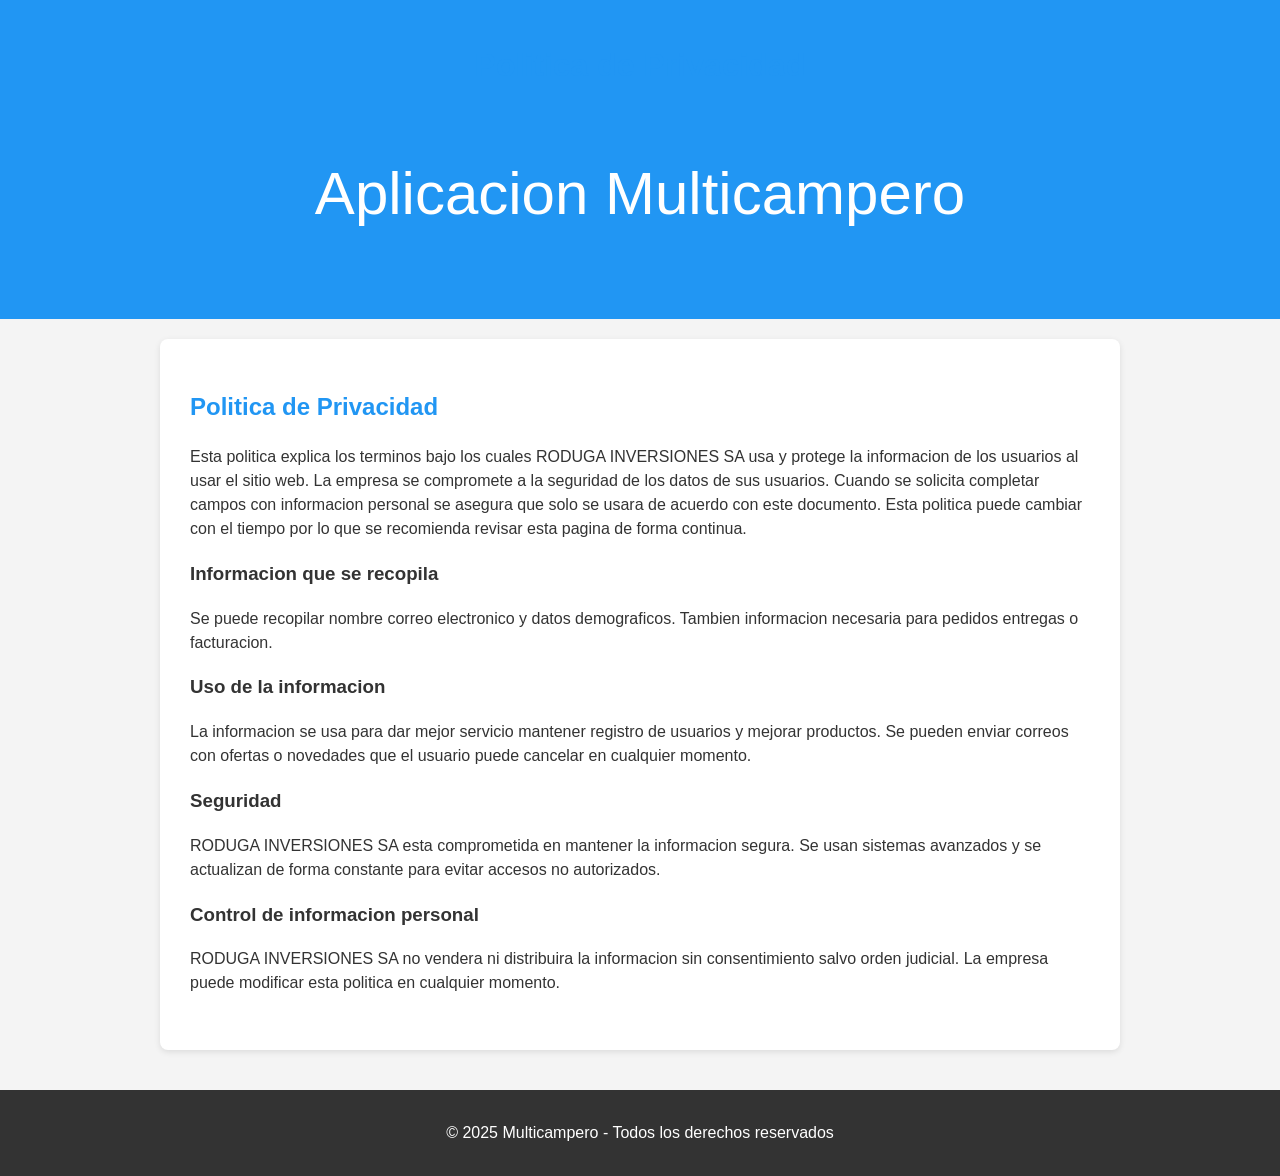
<file: PoliticiayPrivacidad.html>
<!DOCTYPE html>
<html lang="es">
<head>
  <meta charset="UTF-8">
  <title>Document</title>
  <style>
    body {
      font-family: Arial, sans-serif;
      line-height: 1.5;
      margin: 0;
      padding: 0;
      background: #f4f4f4;
      color: #333;
    }
    header {
      background: #2196F3;
      color: white;
      padding: 20px;
      text-align: center;
    }
    main {
      max-width: 900px;
      margin: 20px auto;
      background: white;
      padding: 30px;
      border-radius: 8px;
      box-shadow: 0 2px 6px rgba(0,0,0,0.1);
    }
    h1, h2 {
      color: #2196F3;
    }
    section {
      margin-bottom: 25px;
    }
    footer {
      background: #333;
      color: white;
      text-align: center;
      padding: 15px;
      margin-top: 40px;
    }
    .Especial {
      font-size: 60px;
    }
  </style>
</head>
<body>

  <header>
    <h1>Politica de Privacidad</h1>
    <p class="Especial">Aplicacion Multicampero</p>
  </header>

  <main>
    <section>
      <h2>Politica de Privacidad</h2>
      <p>
        Esta politica explica los terminos bajo los cuales RODUGA INVERSIONES SA usa y protege la informacion de los usuarios al usar el sitio web. 
        La empresa se compromete a la seguridad de los datos de sus usuarios. Cuando se solicita completar campos con informacion personal se asegura 
        que solo se usara de acuerdo con este documento. Esta politica puede cambiar con el tiempo por lo que se recomienda revisar esta pagina de forma continua.
      </p>

      <h3>Informacion que se recopila</h3>
      <p>
        Se puede recopilar nombre correo electronico y datos demograficos. Tambien informacion necesaria para pedidos entregas o facturacion.
      </p>

      <h3>Uso de la informacion</h3>
      <p>
        La informacion se usa para dar mejor servicio mantener registro de usuarios y mejorar productos. 
        Se pueden enviar correos con ofertas o novedades que el usuario puede cancelar en cualquier momento.
      </p>

      <h3>Seguridad</h3>
      <p>
        RODUGA INVERSIONES SA esta comprometida en mantener la informacion segura. Se usan sistemas avanzados 
        y se actualizan de forma constante para evitar accesos no autorizados.
      </p>

      <h3>Control de informacion personal</h3>
      <p>
        RODUGA INVERSIONES SA no vendera ni distribuira la informacion sin consentimiento salvo orden judicial. 
        La empresa puede modificar esta politica en cualquier momento.
      </p>
    </section>
  </main>

  <footer>
    <p>© 2025 Multicampero - Todos los derechos reservados</p>
  </footer>

</body>
</html>
</file>
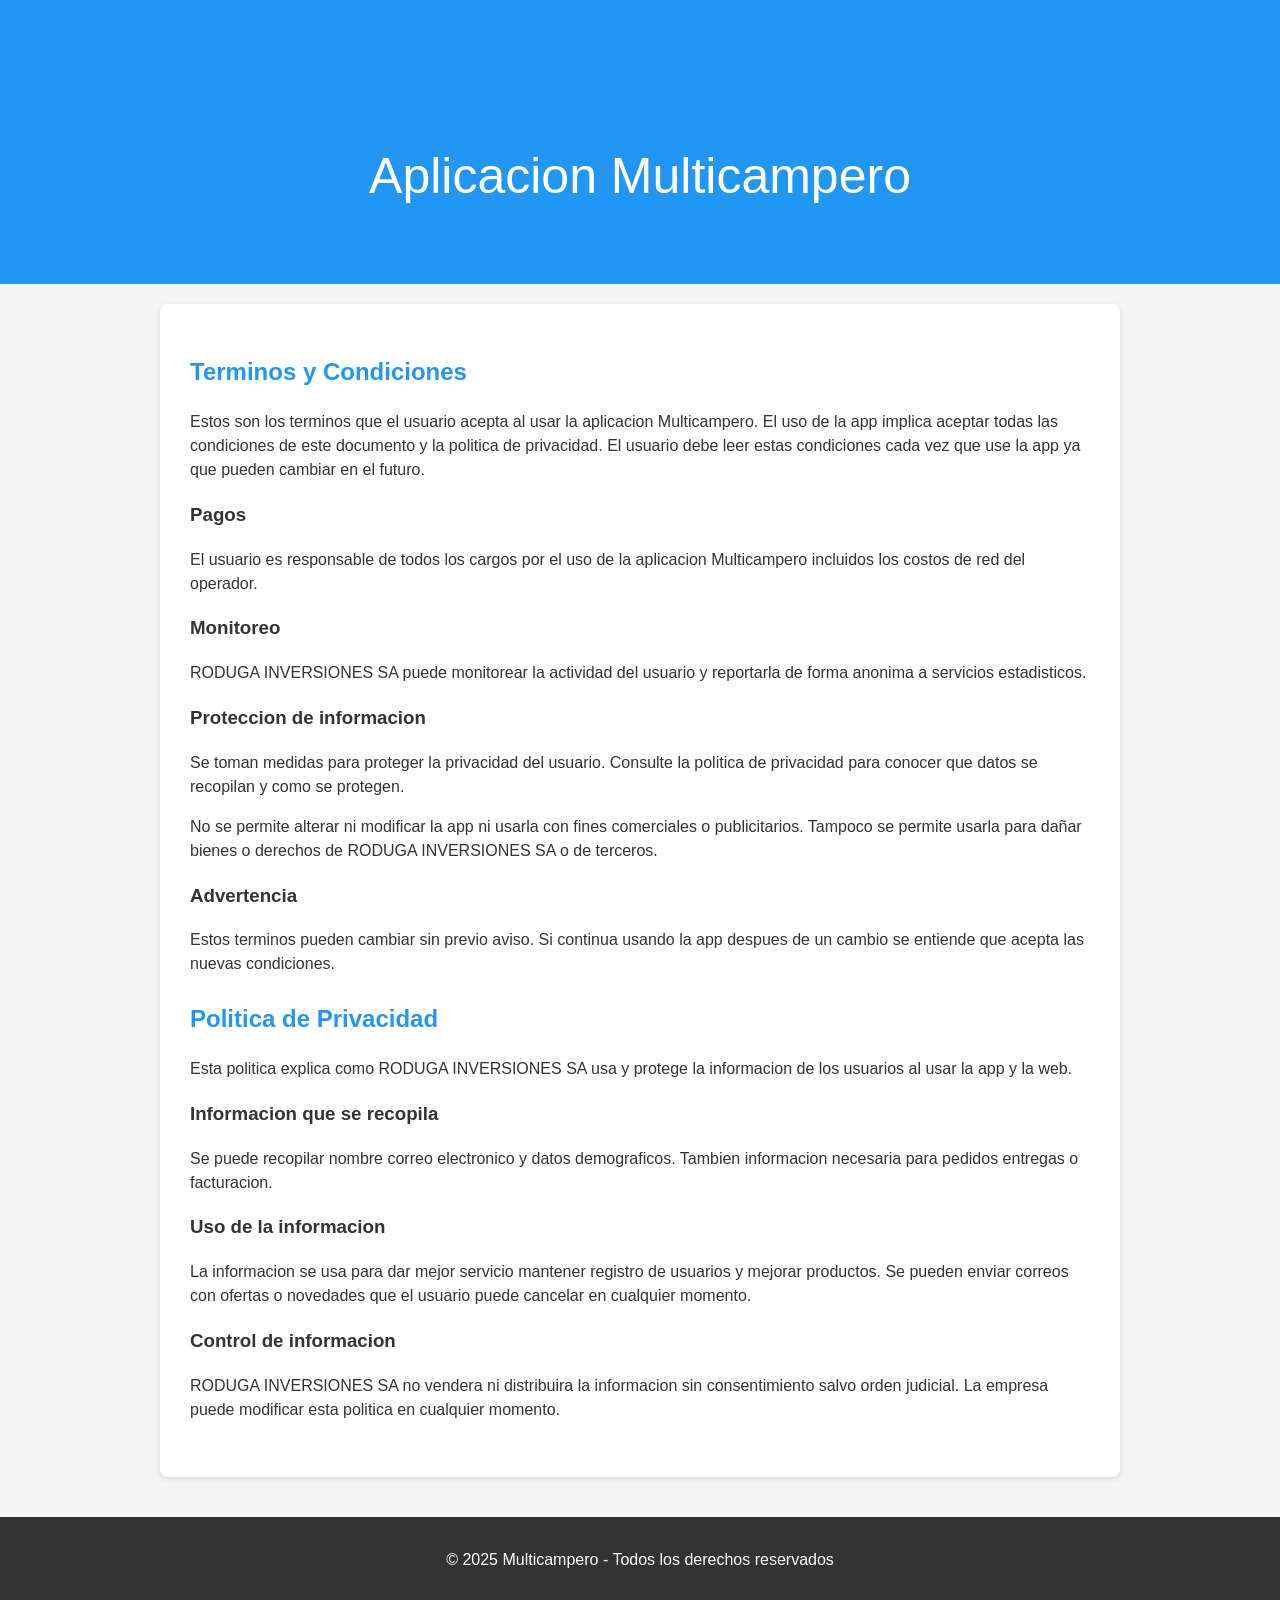
<file: TerminosyCondiciones.html>
<!DOCTYPE html>
<html lang="es">
<head>
  <meta charset="UTF-8">
  <title>Document</title>
  <style>
    body {
      font-family: Arial, sans-serif;
      line-height: 1.5;
      margin: 0;
      padding: 0;
      background: #f4f4f4;
      color: #333;
    }
    header {
      background: #2196F3;
      color: white;
      padding: 20px;
      text-align: center;
    }
    main {
      max-width: 900px;
      margin: 20px auto;
      background: white;
      padding: 30px;
      border-radius: 8px;
      box-shadow: 0 2px 6px rgba(0,0,0,0.1);
    }
    h1, h2 {
      color: #2196F3;
    }
    section {
      margin-bottom: 25px;
    }
    footer {
      background: #333;
      color: white;
      text-align: center;
      padding: 15px;
      margin-top: 40px;
    }
    #Especial{
      font-size: 50px;
    }
  </style>
</head>
<body>

  <header>
    <h1>Terminos y Condiciones</h1>
    <p id="Especial">Aplicacion Multicampero</p>
  </header>

  <main>
    <section>
      <h2>Terminos y Condiciones</h2>
      <p>
        Estos son los terminos que el usuario acepta al usar la aplicacion Multicampero. El uso de la app implica aceptar 
        todas las condiciones de este documento y la politica de privacidad. 
        El usuario debe leer estas condiciones cada vez que use la app ya que pueden cambiar en el futuro.
      </p>

      <h3>Pagos</h3>
      <p>
        El usuario es responsable de todos los cargos por el uso de la aplicacion Multicampero incluidos los costos de red del operador.
      </p>

      <h3>Monitoreo</h3>
      <p>
        RODUGA INVERSIONES SA puede monitorear la actividad del usuario y reportarla de forma anonima a servicios estadisticos.
      </p>

      <h3>Proteccion de informacion</h3>
      <p>
        Se toman medidas para proteger la privacidad del usuario. Consulte la politica de privacidad para conocer que datos se recopilan y como se protegen.
      </p>

      <p>
        No se permite alterar ni modificar la app ni usarla con fines comerciales o publicitarios. 
        Tampoco se permite usarla para dañar bienes o derechos de RODUGA INVERSIONES SA o de terceros.
      </p>

      <h3>Advertencia</h3>
      <p>
        Estos terminos pueden cambiar sin previo aviso. Si continua usando la app despues de un cambio se entiende que acepta las nuevas condiciones.
      </p>
    </section>

    <section>
      <h2>Politica de Privacidad</h2>
      <p>
        Esta politica explica como RODUGA INVERSIONES SA usa y protege la informacion de los usuarios al usar la app y la web.
      </p>

      <h3>Informacion que se recopila</h3>
      <p>
        Se puede recopilar nombre correo electronico y datos demograficos. 
        Tambien informacion necesaria para pedidos entregas o facturacion.
      </p>

      <h3>Uso de la informacion</h3>
      <p>
        La informacion se usa para dar mejor servicio mantener registro de usuarios y mejorar productos. 
        Se pueden enviar correos con ofertas o novedades que el usuario puede cancelar en cualquier momento.
      </p>

      <h3>Control de informacion</h3>
      <p>
        RODUGA INVERSIONES SA no vendera ni distribuira la informacion sin consentimiento salvo orden judicial. 
        La empresa puede modificar esta politica en cualquier momento.
      </p>
    </section>
  </main>

  <footer>
    <p>© 2025 Multicampero - Todos los derechos reservados</p>
  </footer>

</body>
</html>
</file>
